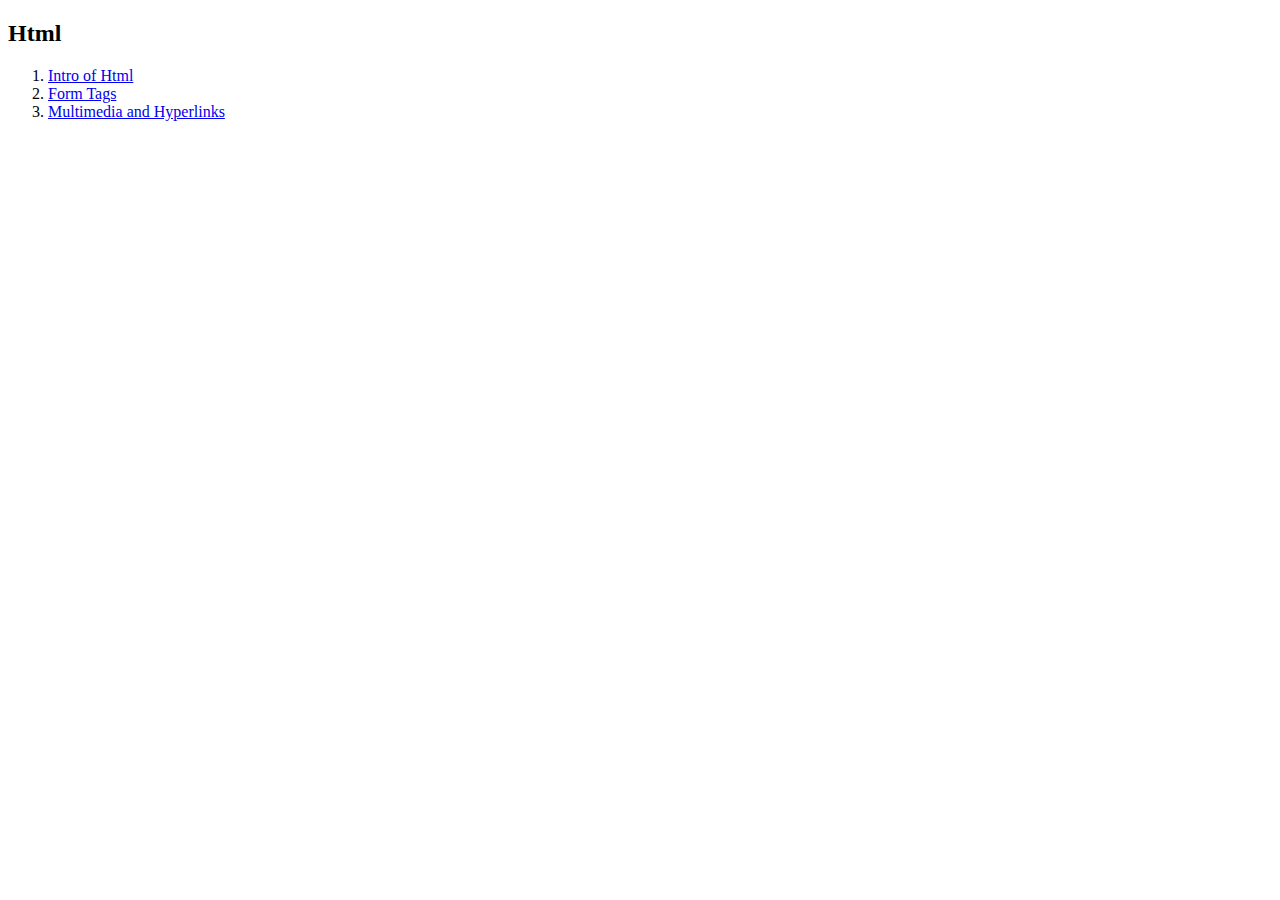
<file: Html/index.html>
<!DOCTYPE html>
<html lang="en">
<head>
    <meta charset="UTF-8">
    <meta name="viewport" content="width=device-width, initial-scale=1.0">
    <title>Document</title>
</head>
<body>
    <h2>Html</h2>
    <ol><li><a href="index1.html">Intro of Html</a></li>
    
    <li><a href="index2.html">Form Tags</a></li>
<li><a href="index3.html">Multimedia and Hyperlinks</a></li></ol>
</body>
</html>
</file>
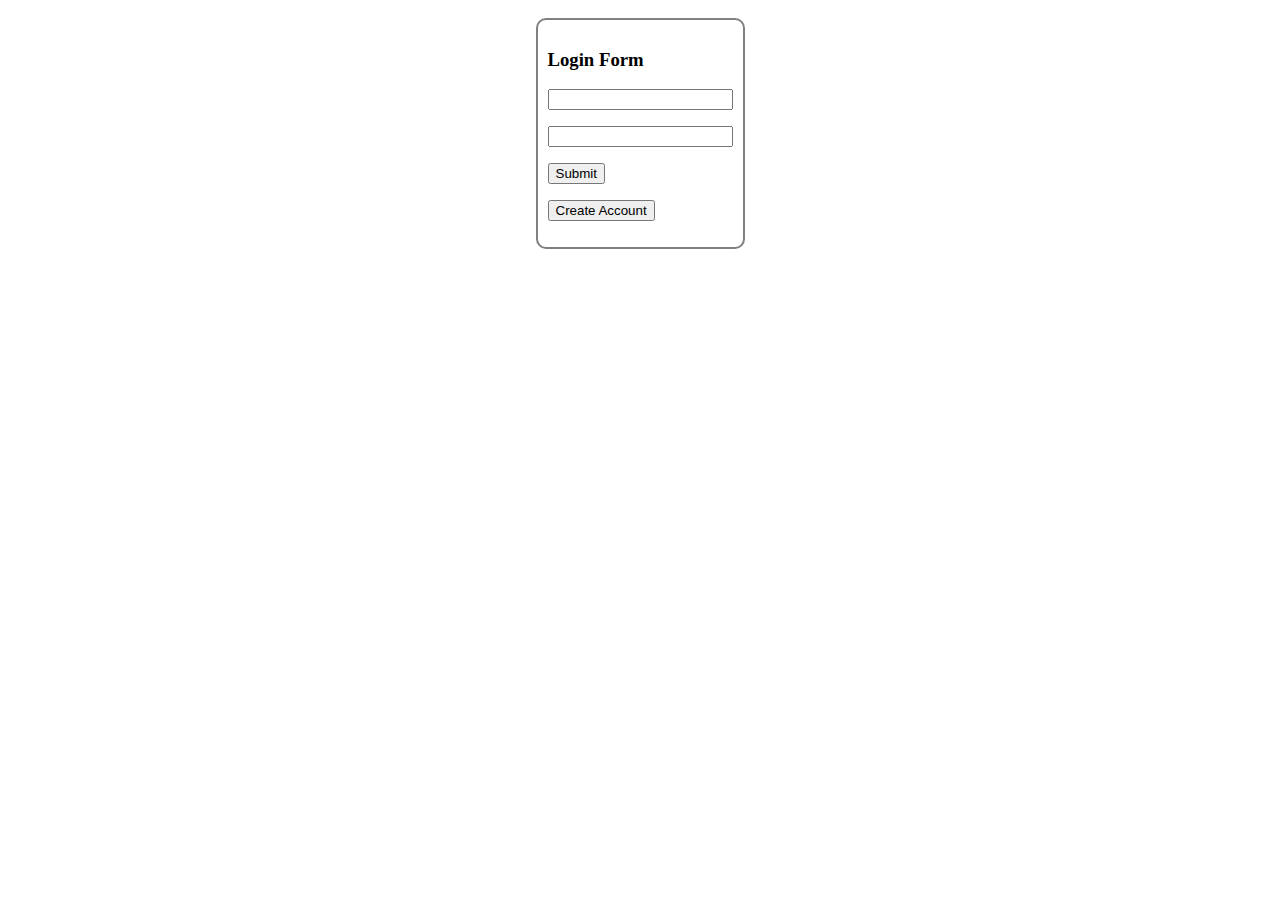
<file: P1/index.html>
<!DOCTYPE html>
<html lang="en">
<head>
    <meta charset="UTF-8">
    <meta name="viewport" content="width=device-width, initial-scale=1.0">
    <title>Document</title>
    <!-- <link rel="stylesheet" href="styles.css"> -->
    <style>
      .container {
    display: flex;
    justify-content: center;
}

.container div {
    align-items: center;
    border: 2px solid gray;
    padding: 10px;
    margin: 10px;
    border-radius: 10px;

}
    </style>
</head>
<body onload="loginForm()">
    <div id="root" class="container"></div>
    <script src="script.js"></script>
</body>
</html>
</file>
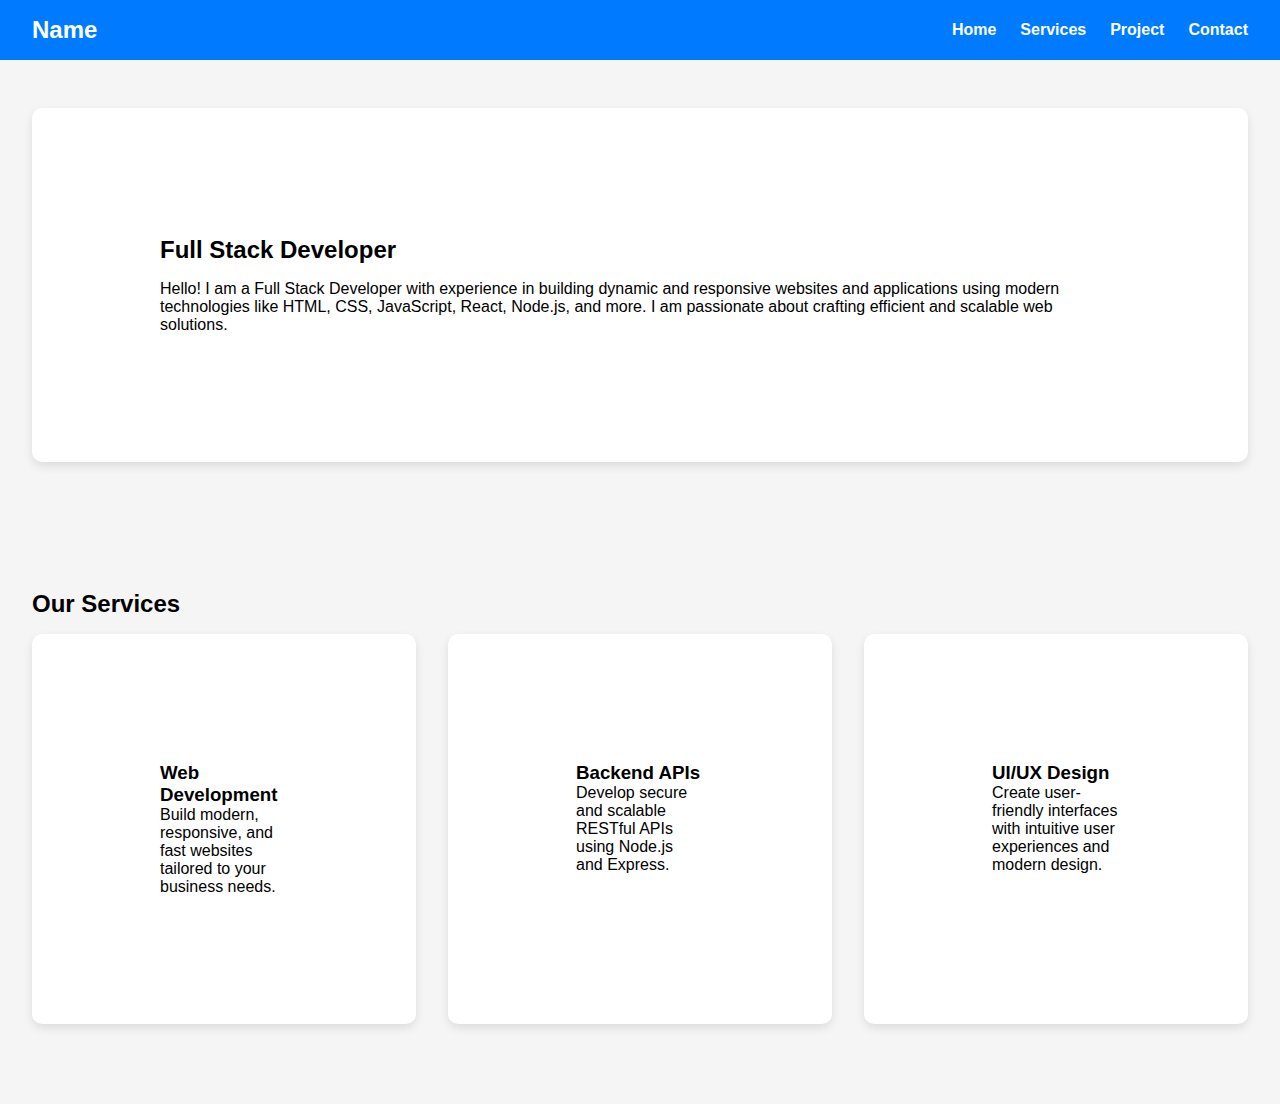
<file: Portfolio/index.html>
<!DOCTYPE html>
<html lang="en">
<head>
  <meta charset="UTF-8">
  <meta name="viewport" content="width=device-width, initial-scale=1">
  <title>Portfolio</title>
  <style>
    /* Reset and base styles */
    * {
      margin: 0;
      padding: 0;
      box-sizing: border-box;
    }

    body {
      font-family: Arial, sans-serif;
      background-color: #f5f5f5;
    }

    /* Navbar */
    nav {
      background-color: #007BFF;
      color: white;
      padding: 1rem 2rem;
      display: flex;
      justify-content: space-between;
      align-items: center;
    }

    nav .logo {
      font-size: 1.5rem;
      font-weight: bold;
    }

    nav ul {
      list-style: none;
      display: flex;
      gap: 1.5rem;
    }

    nav ul li a {
      text-decoration: none;
      color: white;
      font-weight: bold;
      transition: color 0.3s;
    }

    nav ul li a:hover {
      color: #dcdcdc;
    }

    /* Section styles */
    section {
      padding: 3rem 2rem;
    }

    h2 {
      margin-bottom: 1rem;
    }

    /* Card styles */
    .card {
      background: white;
      padding: 8rem;
      border-radius: 10px;
      box-shadow: 0 4px 10px rgba(0, 0, 0, 0.1);
      margin-bottom: 2rem;
    }

    .cards-container {
      display: flex;
      flex-wrap: wrap;
      gap: 2rem;
    }

    .card.small {
      flex: 1 1 calc(33.33% - 2rem);
    }

    @media (max-width: 768px) {
      .card.small {
        flex: 1 1 100%;
      }

      nav ul {
        flex-direction: column;
        align-items: flex-end;
      }
    }
  </style>
</head>
<body>

  <!-- Navbar -->
  <nav>
    <div class="logo">Name</div>
    <ul>
      <li><a href="#home">Home</a></li>
      <li><a href="#services">Services</a></li>
      <li><a href="#projects">Project</a></li>
      <li><a href="#contact">Contact</a></li>
    </ul>
  </nav>

  <!-- Home Section -->
  <section id="home">
    <div class="card">
      <h2>Full Stack Developer</h2>
      <p>Hello! I am a Full Stack Developer with experience in building dynamic
         and responsive websites and applications using modern technologies like HTML,
          CSS, JavaScript, React, Node.js, and more. I am passionate about crafting efficient and scalable web solutions.</p>
    </div>
  </section>

  <!-- Services Section -->
  <section id="services">
    <h2>Our Services</h2>
    <div class="cards-container">
      <div class="card small">
        <h3>Web Development</h3>
        <p>Build modern, responsive, and fast websites tailored to your business needs.</p>
      </div>
      <div class="card small">
        <h3>Backend APIs</h3>
        <p>Develop secure and scalable RESTful APIs using Node.js and Express.</p>
      </div>
      <div class="card small">
        <h3>UI/UX Design</h3>
        <p>Create user-friendly interfaces with intuitive user experiences and modern design.</p>
      </div>
    </div>
  </section>

</body>
</html>
</file>
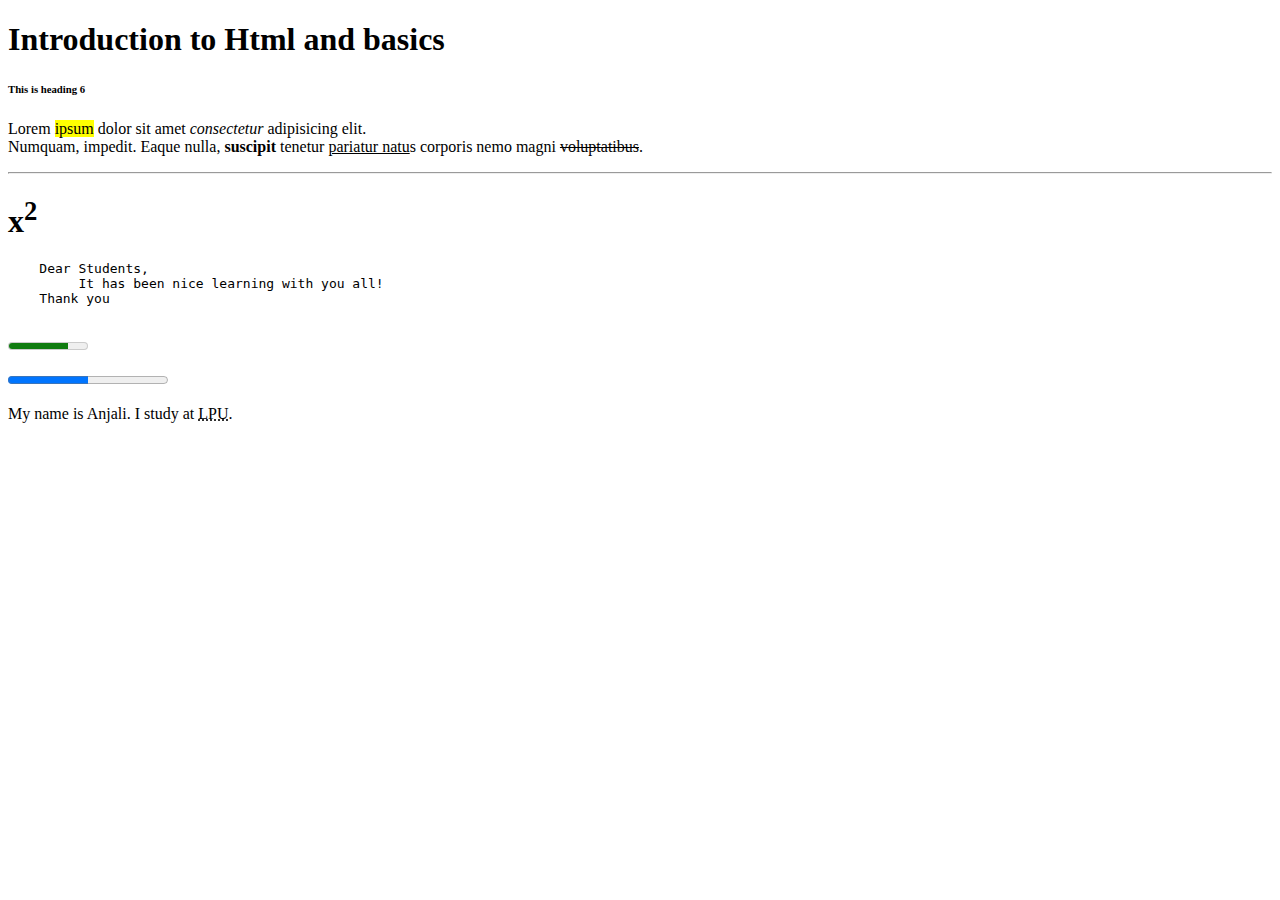
<file: Html/index1.html>
<!DOCTYPE html>
<html lang="en">
  <head>
    <meta charset="UTF-8" />
    <meta name="viewport" content="width=device-width, initial-scale=1.0" />
    <title>Document</title>
  </head>
  <body>
    <h1>Introduction to Html and basics</h1>
    <h6>This is heading 6</h6>
     <p>
      Lorem <mark>ipsum</mark> dolor sit amet <em>consectetur</em> adipisicing elit.<br> Numquam, impedit.
      Eaque nulla, <strong>suscipit</strong> tenetur <u>pariatur natu</u>s corporis nemo magni
      <del>voluptatibus</del>.
    </p>
    <hr>
    <!-- <p>
        <h1>h<sub>2</sub>o</h1>
    </p> -->
    <p><h1>x<sup>2</sup></h1></p>
  <pre>
    Dear Students,
         It has been nice learning with you all!
    Thank you
  </pre>
  <p>
    <meter value=".75">75%</meter>
  </p>
  <p>
    <progress value="50" max="100">50%</progress>
  </p>
  <p>
    My name is Anjali. I study at <abbr title="Lovely Professional University">LPU</abbr>. 
  </p>
</body>
</html>
</file>
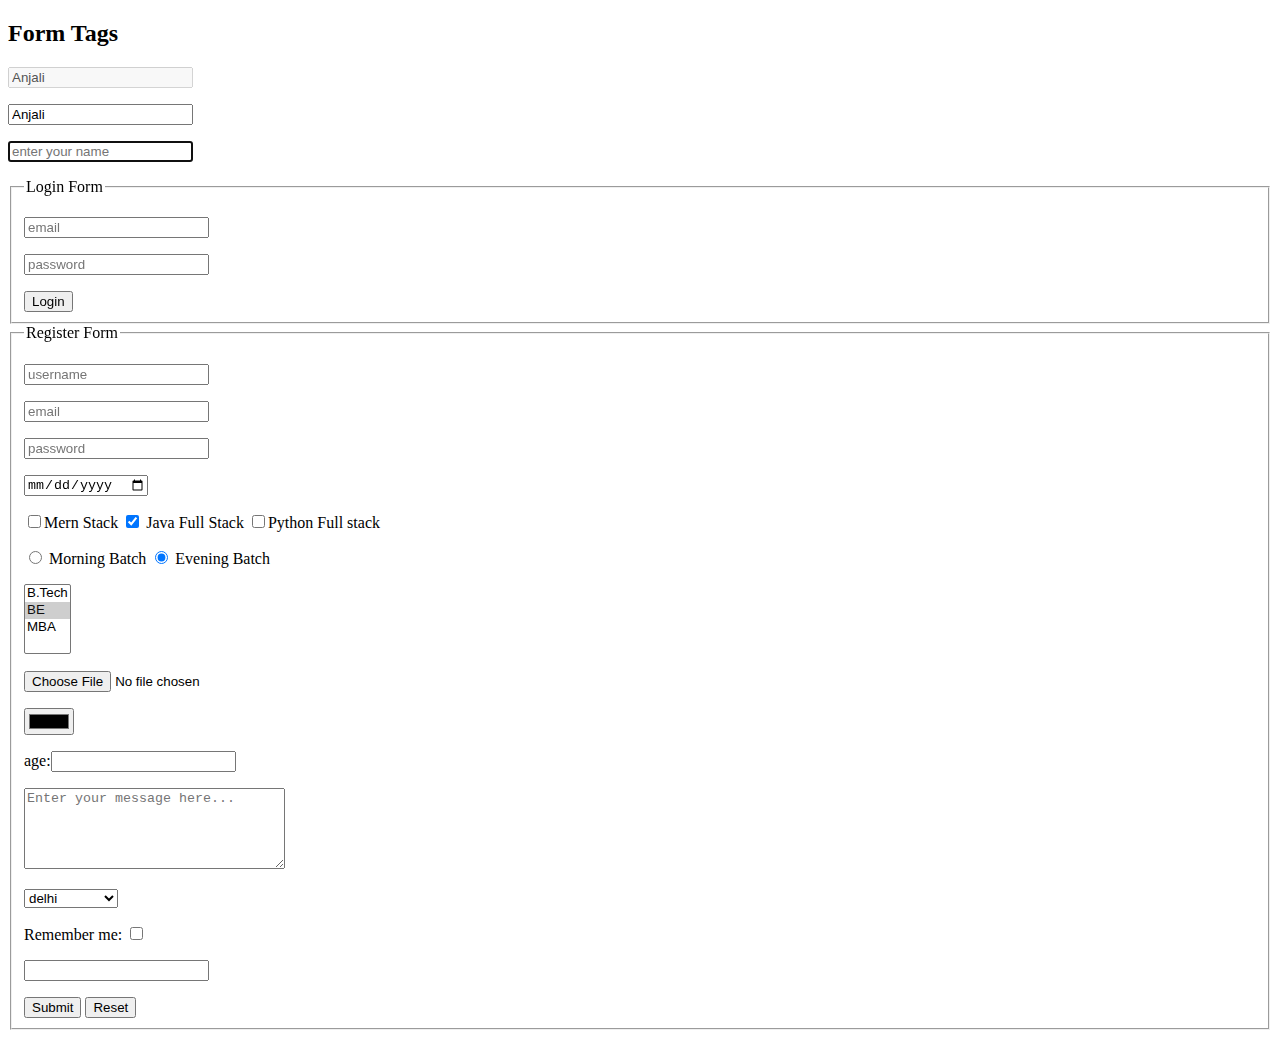
<file: Html/index2.html>
<!DOCTYPE html>
<html lang="en">
<head>
    <meta charset="UTF-8">
    <meta name="viewport" content="width=device-width, initial-scale=1.0">
    <title>Document</title>
</head>
<body>
    <h2>Form Tags</h2>
   <!-- <form action="#" method="post"> -->
    <form>
    <p><input type="text" value="Anjali"  disabled  maxlength="5" placeholder="enter your name"/></p>
    <p><input type="text" value="Anjali"  readonly  maxlength="5" placeholder="enter your name"/></p>
    <p><input type="text" required   autofocus maxlength="5" placeholder="enter your name"/></p>
    </form>
    <fieldset>
        <legend>Login Form</legend>
        <form>
    <p><input type="email" placeholder="email" required/></p>
    <p><input type="password" placeholder="password" required/></p>
    <button type="submit">Login</button>
   </form> 
   </fieldset>

   <fieldset>
        <legend>Register Form</legend>
        <form>
            <p><input type="text" placeholder="username" required/></p>
    <p><input type="email" placeholder="email" required/></p>
    <p><input type="password" placeholder="password" required/></p>
    <p><input type="date" ></p>
    <p>
        <input type="checkbox">Mern Stack
        <input type="checkbox" checked> Java Full Stack
        <input type="checkbox">Python Full stack
    </p>
    <p>
        <input type="radio" name="batch"> Morning Batch
        <input type="radio" name="batch" checked> Evening Batch
    </p>
    <select multiple>
        <option >B.Tech</option>
        <option selected>BE</option>
        <option> MBA</option>
    </select>
        
        <p><input type="file"/></p>
        <p>
            <input type="color" value="red"/>
        </p>
        <p>
            age:<input type="number">
        </p>
        <p>
            <textarea rows="5" cols="30" placeholder="Enter your message here..."></textarea>

        </p>
        <p>
            <select>
                <optgroup label="India">
                    <option >delhi</option>
                    <option >Mumbai</option>
                </optgroup>
                <optgroup label="USA">
                    <option >New York</option>
                    <option >Miami</option>
                  </optgroup>  
            </select>
        </p>
        <label for="c1">Remember me:</label> 
         <input type="checkbox" id="c1" />
    </p>
    <p>
        <input list="country" >
        <datalist id="country">
            <option >India</option>
            <option >usa</option>
            <option >uk</option>
            <option >canada</option>
        </datalist>
    </p>
        <button type="submit">Submit</button>
        <input type="reset" value="Reset"/>
    
   </form> 
   </fieldset>
</body>
</html>
</file>
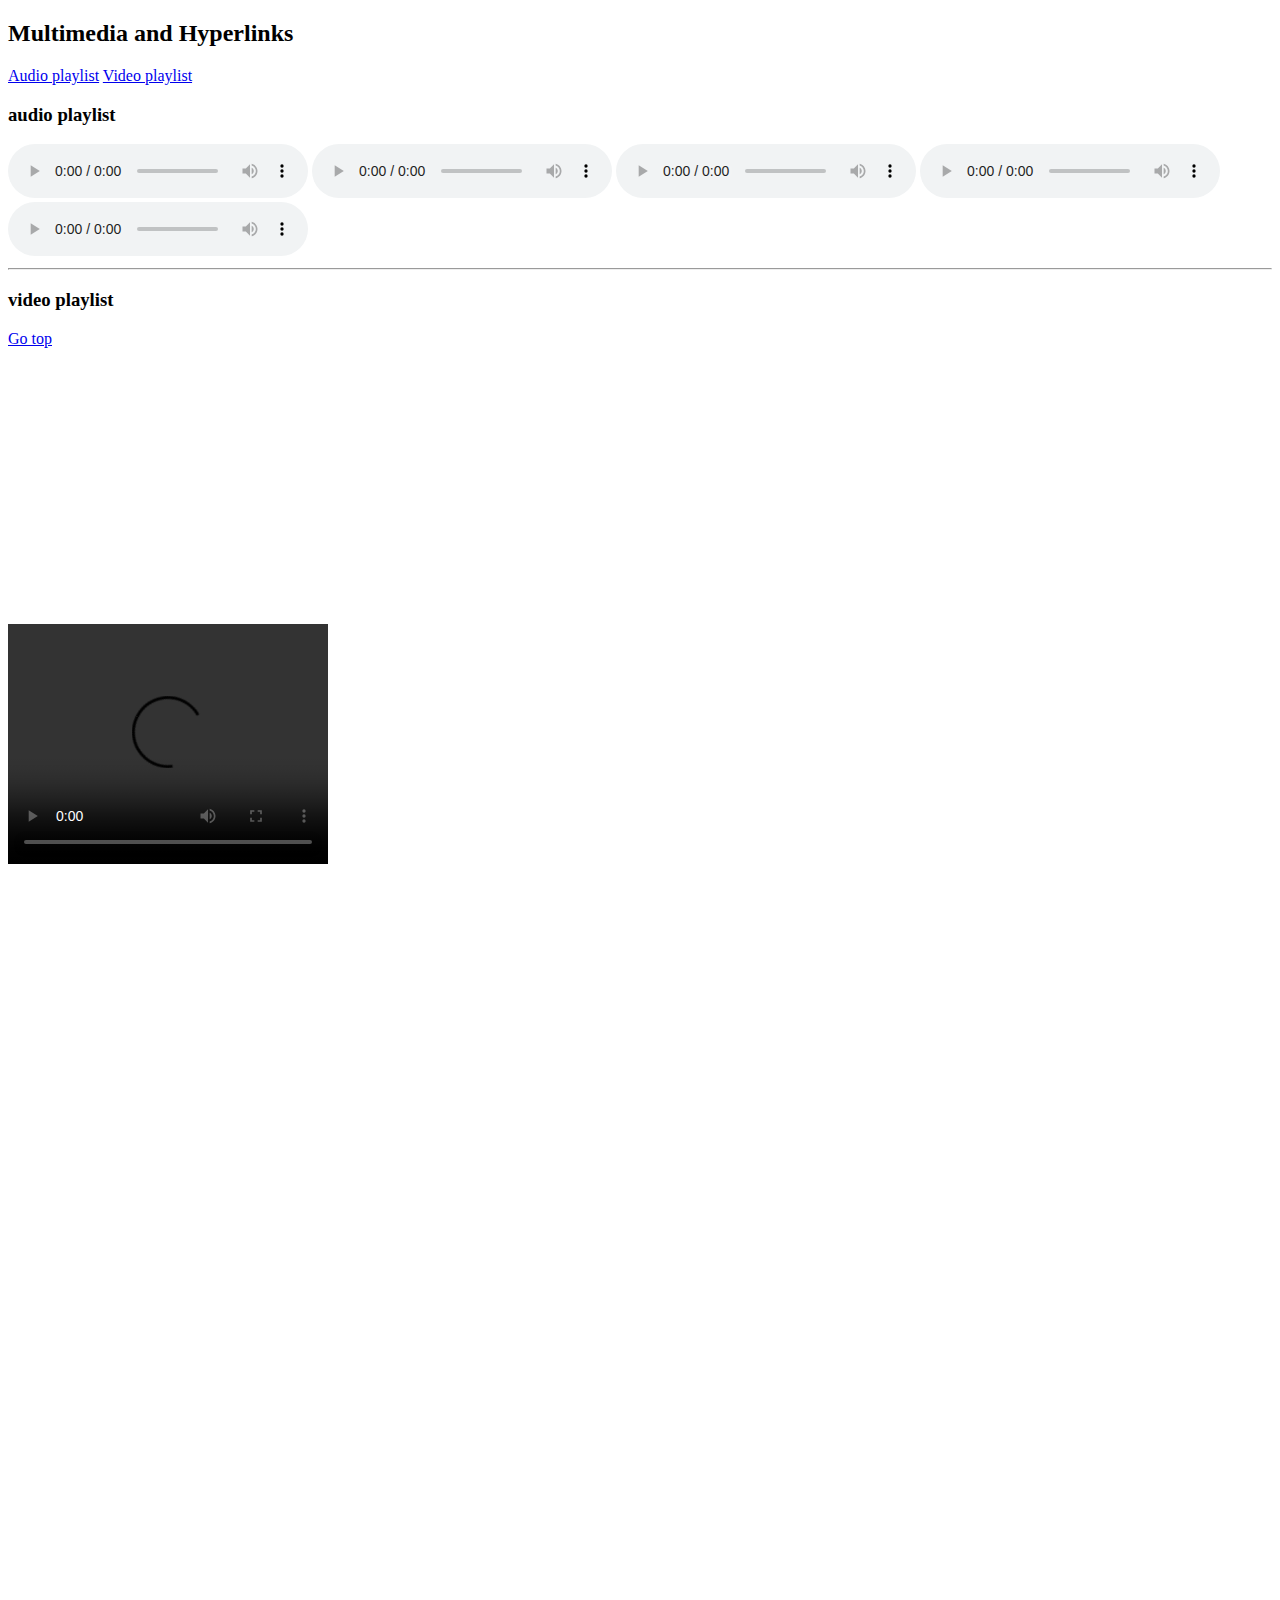
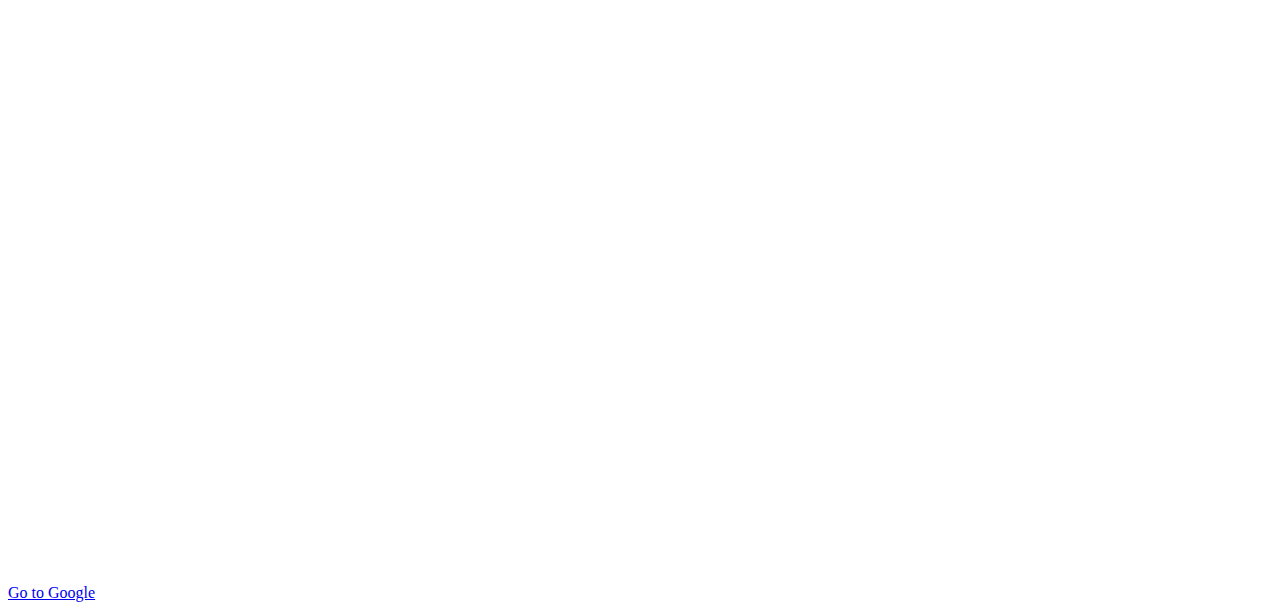
<file: Html/index3.html>
<!DOCTYPE html>
<html lang="en">
<head>
    <meta charset="UTF-8">
    <meta name="viewport" content="width=device-width, initial-scale=1.0">
    <title>Document</title>
</head>
<body>
    <h2>Multimedia and Hyperlinks</h2>
    <div id="menu">
    <a href="#audiosection">Audio playlist</a>
    <a href="#videosection">Video playlist</a>
    </div>

    <h3 id="audiosection">audio playlist</h3>
    <audio controls>
        <source src="https://www.soundhelix.com/examples/mp3/SoundHelix-Song-1.mp3" type="audio/mpeg">
    </audio>
    <audio controls>
        <source src="https://www.soundhelix.com/examples/mp3/SoundHelix-Song-1.mp3" type="audio/mpeg">
    </audio>
    <audio controls>
        <source src="https://www.soundhelix.com/examples/mp3/SoundHelix-Song-1.mp3" type="audio/mpeg">
    </audio>
    <audio controls>
        <source src="https://www.soundhelix.com/examples/mp3/SoundHelix-Song-1.mp3" type="audio/mpeg">
    </audio>
    <audio controls>
        <source src="https://www.soundhelix.com/examples/mp3/SoundHelix-Song-1.mp3" type="audio/mpeg">
    </audio>
    
        <hr/>
    <h3 id="videosection"> video playlist</h3>
    <a href="#menu"> Go top</a>
        <p>
         <video width="320" height="240" autoplay loop muted>
        <source src="https://www.w3schools.com/html/mov_bbb.mp4" type="video/mp4">
        
        </video>
         </p>
    <video width="320" height="240" controls>
        <source src="https://www.w3schools.com/html/mov_bbb.mp4" type="video/mp4">
       <track src="https://www.w3schools.com/html/mov_bbb.vtt" kind="subtitles" srclang="in" label="English" />
        </video>
        <p>
         <video width="320" height="240" autoplay loop muted>
        <source src="https://www.w3schools.com/html/mov_bbb.mp4" type="video/mp4">
        
        </video>
         </p>
         <p>
         <video width="320" height="240" autoplay loop muted>
        <source src="https://www.w3schools.com/html/mov_bbb.mp4" type="video/mp4">
        
        </video>
         </p>
         <p>
         <video width="320" height="240" autoplay loop muted>
        <source src="https://www.w3schools.com/html/mov_bbb.mp4" type="video/mp4">
        
        </video>
         </p>
         <p>
         <video width="320" height="240" autoplay loop muted>
        <source src="https://www.w3schools.com/html/mov_bbb.mp4" type="video/mp4">
        
        </video>
         </p>
         <p>
         <video width="320" height="240" autoplay loop muted>
        <source src="https://www.w3schools.com/html/mov_bbb.mp4" type="video/mp4">
        
        </video>
         </p>
         <a href="https://google.com" target="_blank">Go to Google</a>
       
       
</body>
</html>
</file>
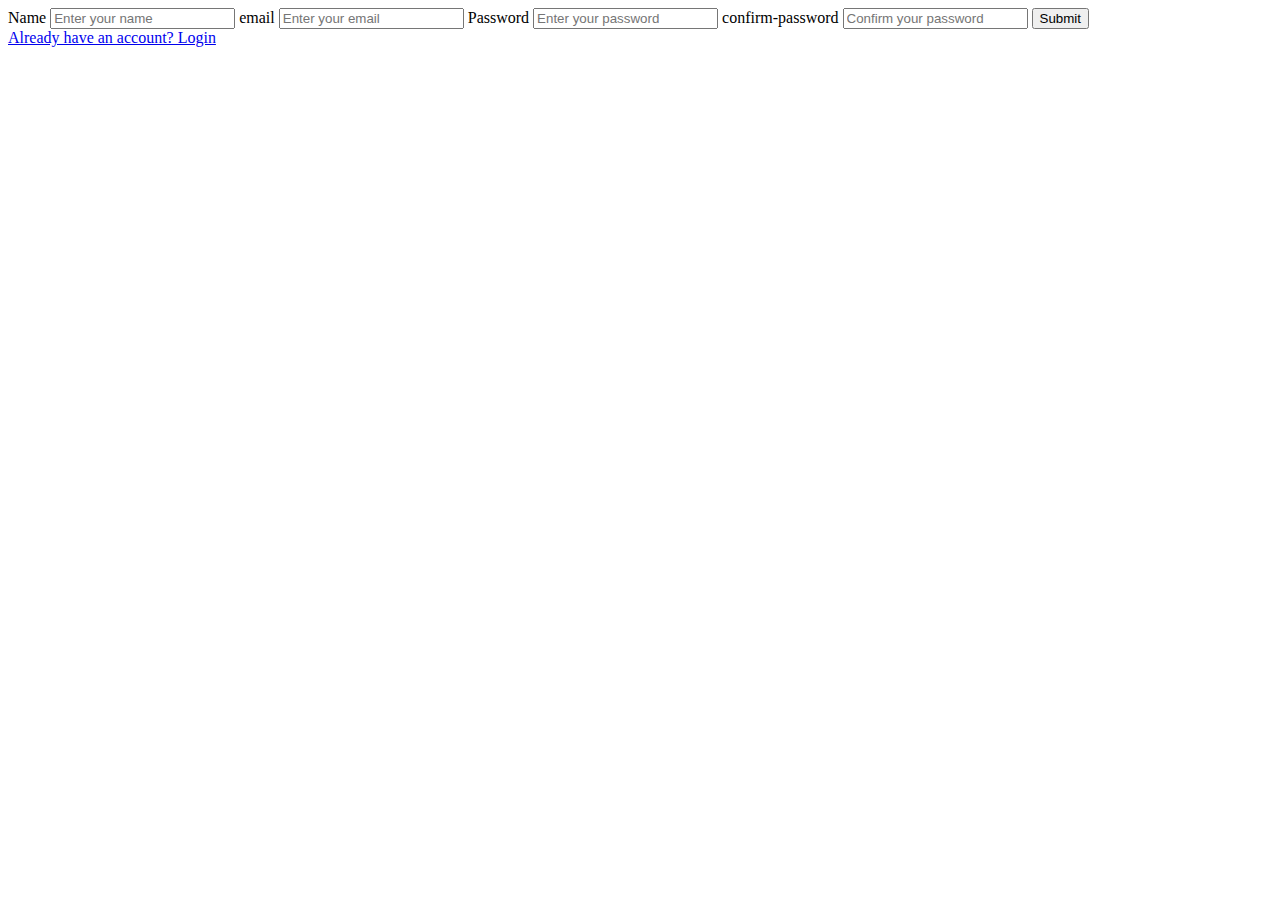
<file: P1/createaccount.html>
<!DOCTYPE html>
<html lang="en">
<head>
    <meta charset="UTF-8">
    <meta name="viewport" content="width=device-width, initial-scale=1.0">
    <title>Document</title>
</head>
<body>
    <div class="container">
        <label for="name">Name</label>
        <input type="text" id="name" placeholder="Enter your name">
        <label for="email">email</label>
        <input type="email" id="email" placeholder="Enter your email">
        <label for="password">Password</label>
        <input type="password" id="password" placeholder="Enter your password">
        <label for="confirm-password">confirm-password</label>
        <input type="password" id="confirm-password" placeholder="Confirm your password">
        <button id="submit">Submit</button>
        </div>

        <div>
            <a href="index.html">Already have an account? Login</a>
        </div>
</body>
</html>
</file>
<file: P1/styles.css>
.container {
    display: flex;
    justify-content: center;
}

.container div {
    align-items: center;
    border: 2px solid gray;
    padding: 10px;
    margin: 10px;
    border-radius: 10px;

}
</file>
